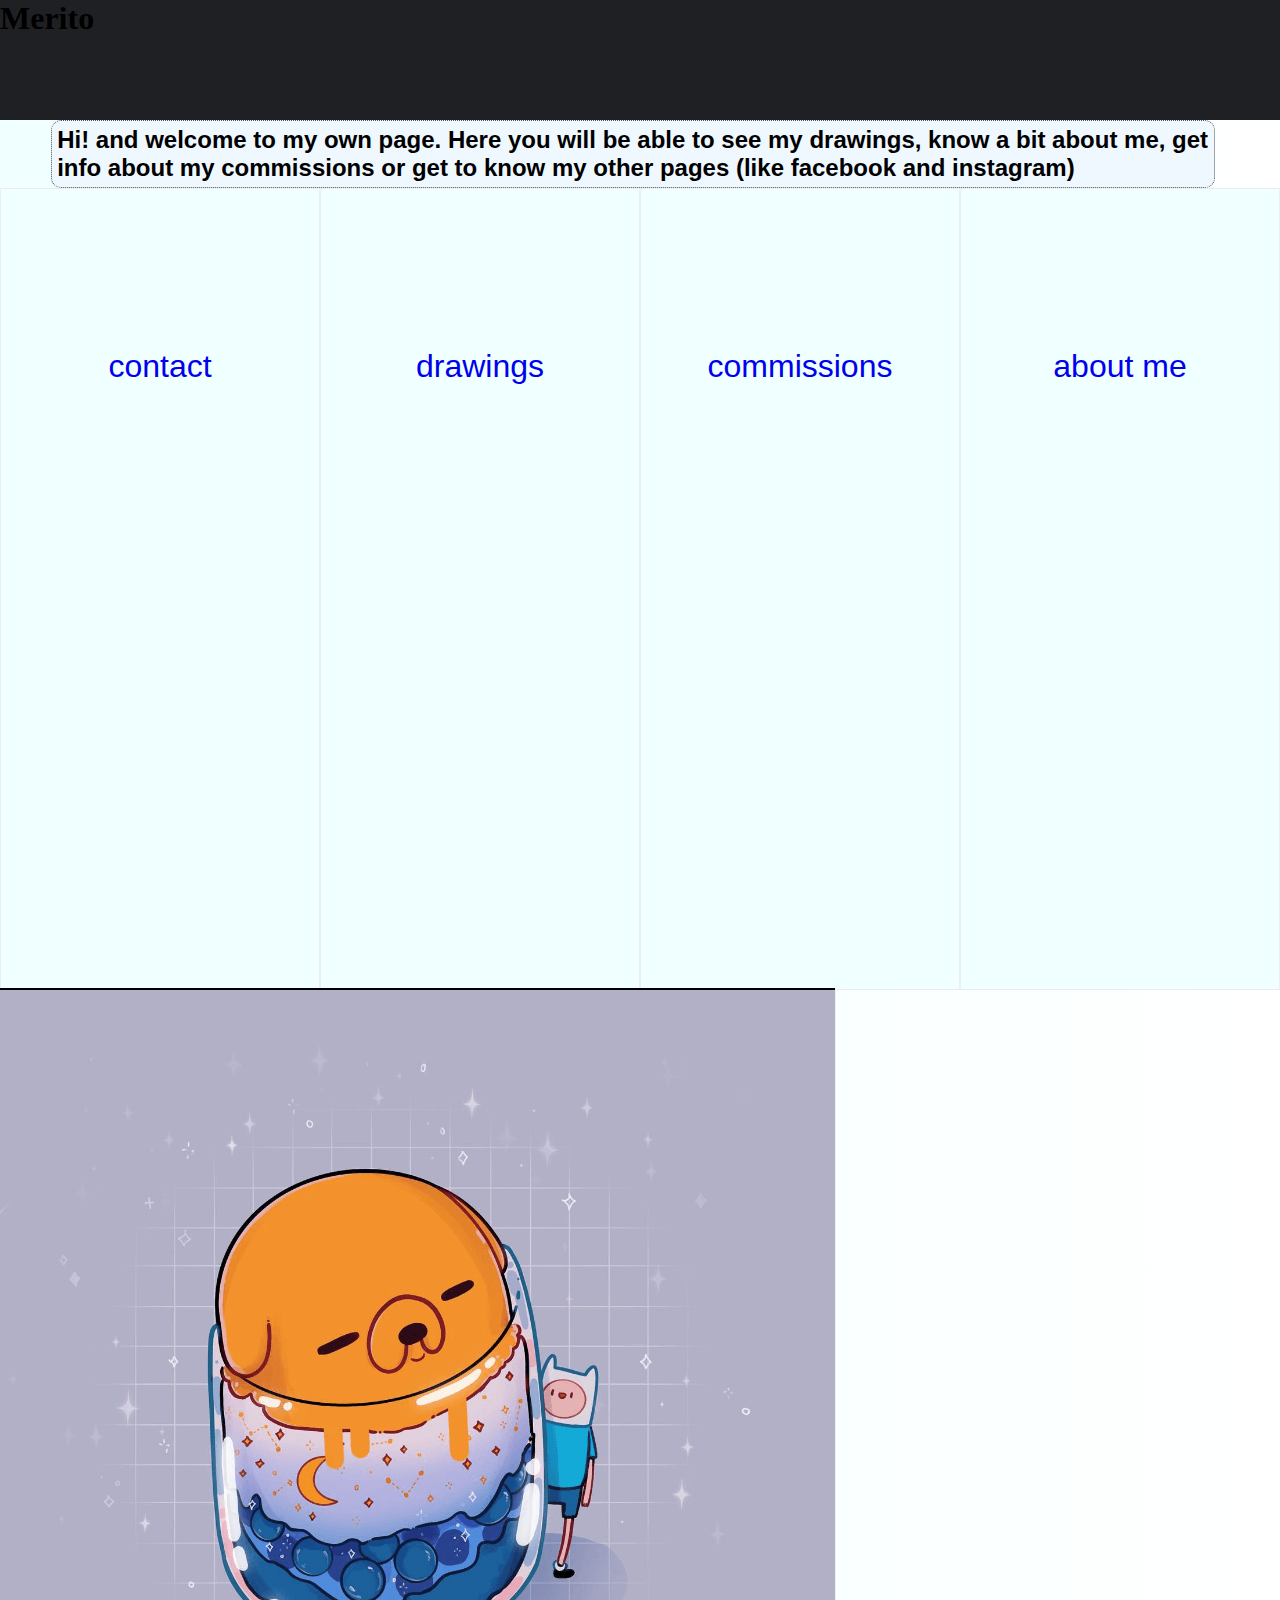
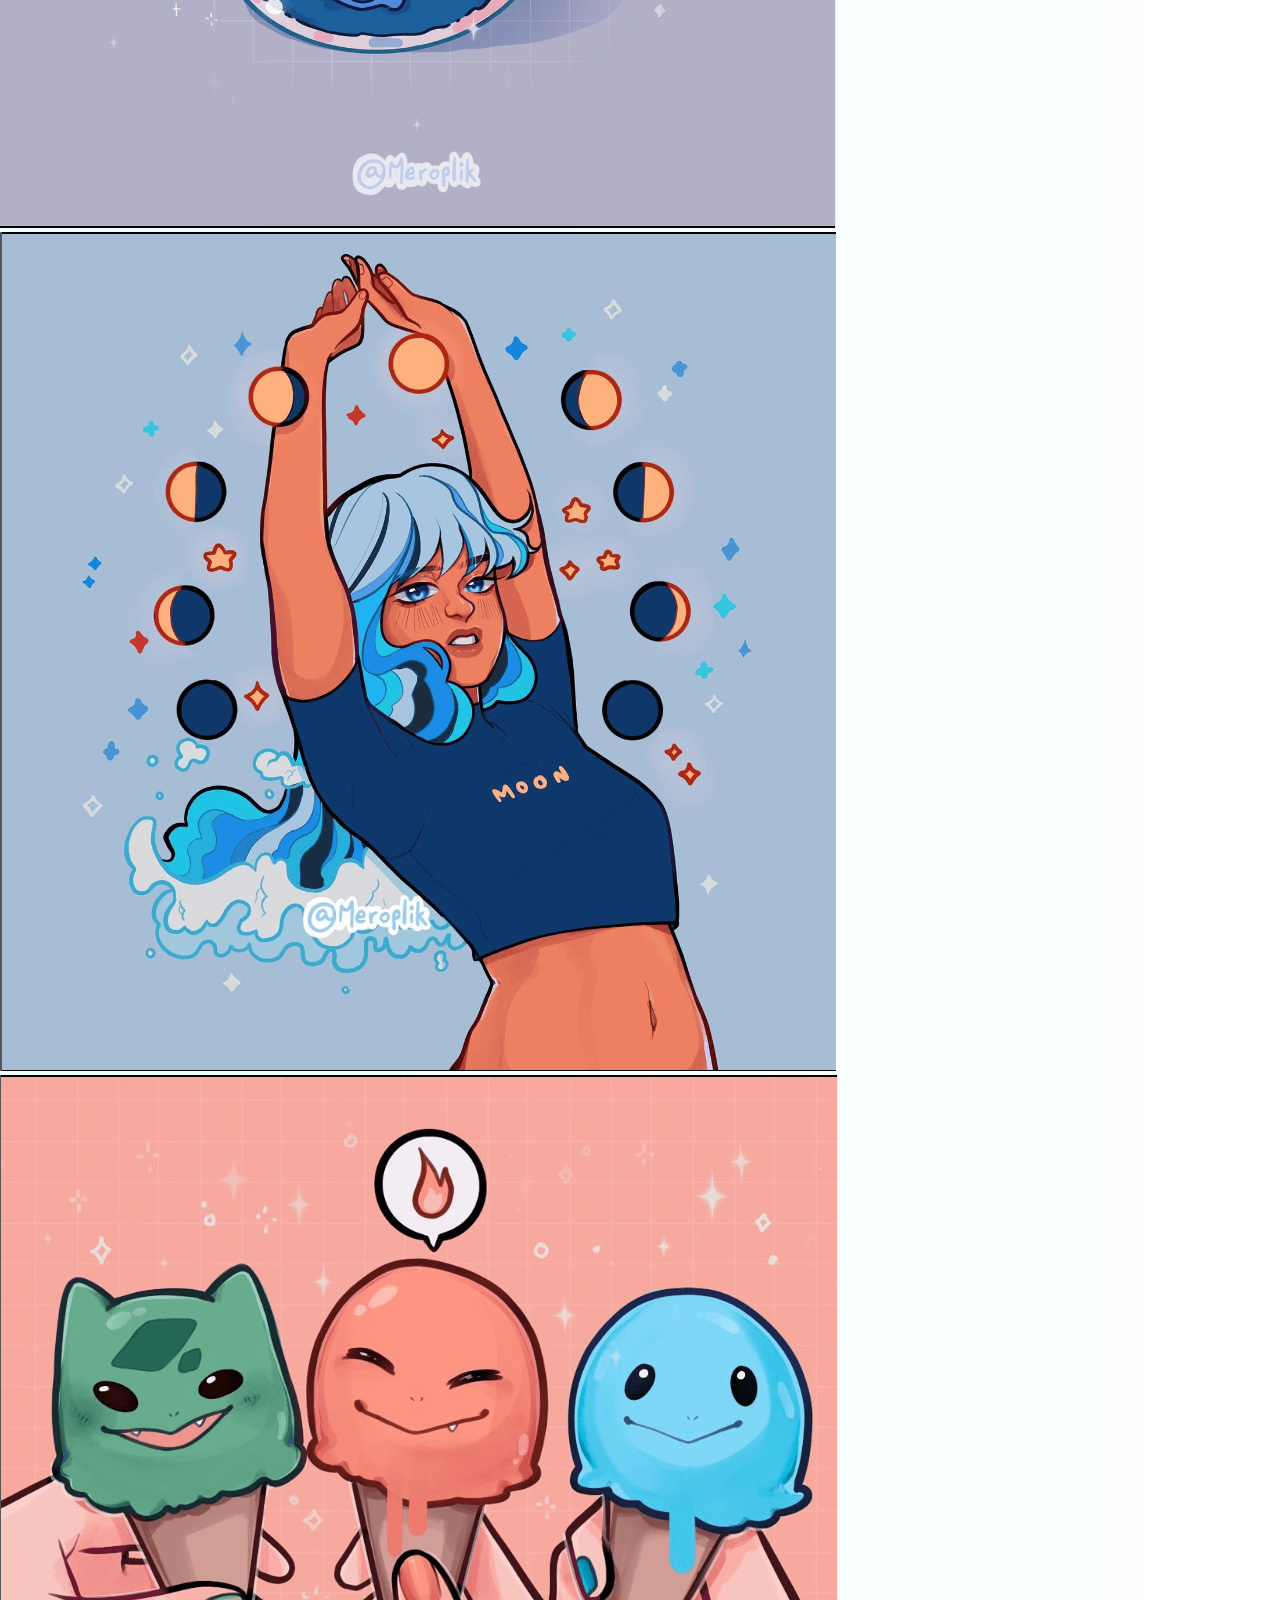
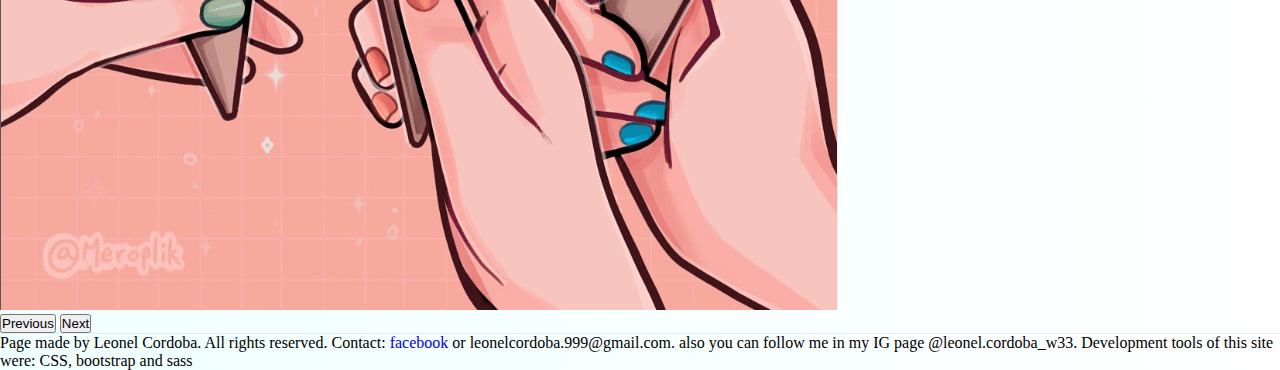
<file: index.html>
<!DOCTYPE html>
<html lang="en">
<head>
    <meta charset="UTF-8">
    <meta http-equiv="X-UA-Compatible" content="IE=edge">
    <meta name="viewport" content="width=device-width, initial-scale=1.0">
    <meta name="description" content="Meroplik's first page . Some drawings, contact links, types of comission and some other things to follow your favorite artist">
    <meta name="keywords" content="Meroplik, draws, dibujo, comissions, draws, about, contact">
    <title>Home</title>

    <!--css-->
   
    <!-- CSS only -->
<link href="https://cdn.jsdelivr.net/npm/bootstrap@5.2.0/dist/css/bootstrap.min.css" rel="stylesheet" integrity="sha384-gH2yIJqKdNHPEq0n4Mqa/HGKIhSkIHeL5AyhkYV8i59U5AR6csBvApHHNl/vI1Bx" crossorigin="anonymous">
<link rel="stylesheet" href="css/estilo.css">
</head>
<body>
    <header>
        <h1>Merito</h1>
    </header>
    <main >
      <h2 class="globo" id="modificadoConDom">Hi! and welcome to my own page. Here you will be able to see my drawings, know a bit about me, get info about my commissions or get to know my other pages (like facebook and instagram)</h2>
    
    <nav>
      <!--le hable por mensaje directo para recibir instruccion de como hacer responsive esta barra de navegacion. Visual Code me toma los mediaquery pero el servidor de a000 no-->  
    
     <div class="barraDeNav">

        <a href="tuki/contact.html"><div class="ancla"><p>contact</p></div></a>
        <a href="tuki/drawings.html"><div class="ancla"><p>drawings</p></div></a>
        <a href="tuki/commissions.html"><div class="ancla"><p>commissions</p></div></a>
        <a href="tuki/aboutme.html"><div class="ancla"><p>about me</p></div></a>
     </div>
    </nav>
    <div id="carouselExampleControls" class="carousel slide container" data-bs-ride="carousel">
        <div class="carousel-inner">
          <div class="carousel-item active">
            <a href="tuki/drawings.html"><img src="img/drawings/adventureTime.png" class="d-block w-100" alt="adventureTime"></a>
          </div>
          <div class="carousel-item">
            <a href="tuki/drawings.html"><img src="img/drawings/luna.png" class="d-block w-100" alt="luna"></a>
          </div>
          <div class="carousel-item">
            <a href="tuki/drawings.html"><img src="img/drawings/pokemon.png" class="d-block w-100" alt="pokemon"></a>
          </div>
        </div>
        <button class="carousel-control-prev" type="button" data-bs-target="#carouselExampleControls" data-bs-slide="prev">
          <span class="carousel-control-prev-icon" aria-hidden="true"></span>
          <span class="visually-hidden">Previous</span>
        </button>
        <button class="carousel-control-next" type="button" data-bs-target="#carouselExampleControls" data-bs-slide="next">
          <span class="carousel-control-next-icon" aria-hidden="true"></span>
          <span class="visually-hidden">Next</span>
        </button>
      </div>
      </main>
      <footer><p>Page made by Leonel Cordoba. All rights reserved. Contact: <a href="https://www.facebook.com/leonel.cordoba2">facebook</a> or leonelcordoba.999@gmail.com.
        also you can follow me in my IG page @leonel.cordoba_w33. Development tools of this site were: CSS, bootstrap and sass </p></footer>
        <script src="JS/js.js"></script>
    <!-- JavaScript Bundle with Popper -->
  
<script src="https://cdn.jsdelivr.net/npm/bootstrap@5.2.0/dist/js/bootstrap.bundle.min.js" integrity="sha384-A3rJD856KowSb7dwlZdYEkO39Gagi7vIsF0jrRAoQmDKKtQBHUuLZ9AsSv4jD4Xa" crossorigin="anonymous"></script>
</body>
</html>
</file>
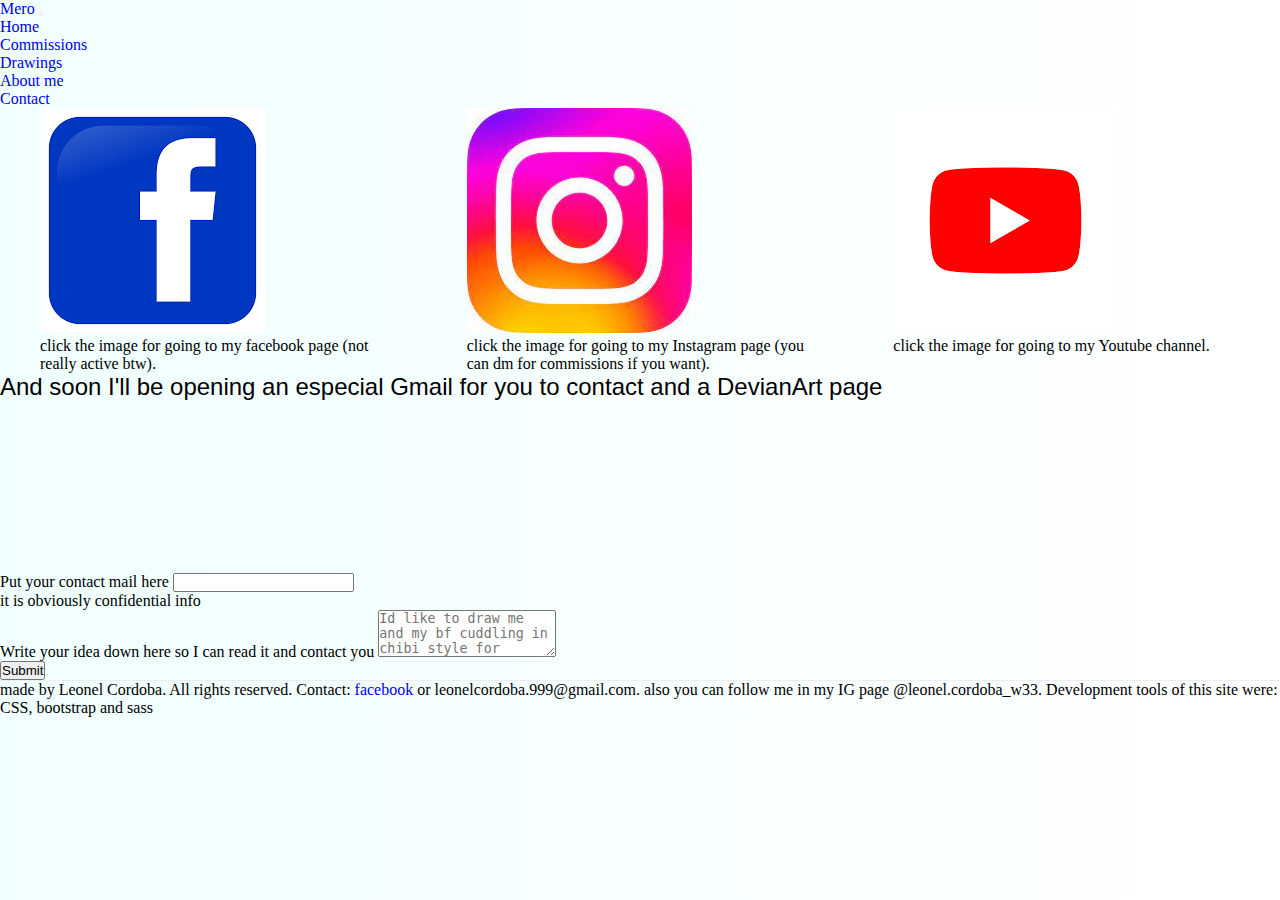
<file: tuki/contact.html>
<!DOCTYPE html>
<html lang="en">
<head>
    <meta charset="UTF-8">
    <meta http-equiv="X-UA-Compatible" content="IE=edge">
    <meta name="viewport" content="width=device-width, initial-scale=1.0">
    <meta name="description" content="Meroplik's instagram page, facebook page and youtube channel links are in this page ">
    <meta name="keywords" content="meroplik, contact, instagram, facebook, youtube, twitter">
    <title>Contact</title> 
    <!--css-->
    <link href="https://cdn.jsdelivr.net/npm/bootstrap@5.2.0/dist/css/bootstrap.min.css" rel="stylesheet" integrity="sha384-gH2yIJqKdNHPEq0n4Mqa/HGKIhSkIHeL5AyhkYV8i59U5AR6csBvApHHNl/vI1Bx" crossorigin="anonymous">
    <link rel="stylesheet" href="../css/estilo.css">
</head>
<body >
  <nav class="navbar navbar-expand-lg bg-light">
    <div class="container-fluid">
      <a class="navbar-brand" href="../index.html">Mero</a>
      <button class="navbar-toggler" type="button" data-bs-toggle="collapse" data-bs-target="#navbarNav" aria-controls="navbarNav" aria-expanded="false" aria-label="Toggle navigation">
        <span class="navbar-toggler-icon"></span>
      </button>
      <div class="collapse navbar-collapse" id="navbarNav">
        <ul class="navbar-nav">
          <li class="nav-item">
            <a class="nav-link active" aria-current="page" href="../index.html">Home</a>
          </li>
          <li class="nav-item">
            <a class="nav-link" href="commissions.html">Commissions</a>
          </li>
          <li class="nav-item">
            <a class="nav-link" href="drawings.html">Drawings</a>
          </li>
          <li class="nav-item">
            <a class="nav-link" href="aboutme.html">About me</a>
          </li>
          <li class="nav-item">
            <a class="nav-link" href="contact.html">Contact</a>
          </li>
        </ul>
      </div>
    </div>
  </nav>
  <section class="container displayFlex ">
    <main class="flex1">
  <div class="espaciado card" >
    <a href="https://www.facebook.com/meritoplik/"><img src="[data-uri]" class="card-img-top" alt="imagendeface"></a>
    <div class="card-body">
      <p class=" sans card-text"> click the image for going to my facebook page (not really active btw).</p>
    </div>
  </div>
  <div class=" espaciado card" >
    <a href="https://www.instagram.com/mer0plik/?hl=es"><img src="[data-uri]" class="card-img-top" alt="imagendeinsta"></a>
    <div class="card-body">
      <p class="sans card-text">click the image for going to my Instagram page (you can dm for commissions if you want).</p>
    </div>
  </div>
  <div class="espaciado card" >
    <a href="https://www.youtube.com/channel/UCf8fXzjnGMvssWTUJmNGA2A"><img  src="[data-uri]" class="card-img-top" alt="yt"></a>
    <div class="card-body">
      <p class="card-text sans">click the image for going to my Youtube channel.</p>
    </div>
  </main>
  </div>
  </section>
    <section class="container">
        <div>
           <p class="margin2 subt">And soon I'll be opening an especial Gmail for you to contact and a DevianArt page</p> 
           </div>
           <form >
            <div class="mb-3">
              <label for="exampleInputEmail1" class="form-label">Put your contact mail here</label>
              <input type="email" class="form-control" id="exampleInputEmail1" aria-describedby="emailHelp">
              <div id="emailHelp" class="form-text">it is obviously confidential info </div>
            </div>
            <div class="mb-3">
              <label for="exampleFormControlTextarea1" class="form-label">Write your idea down here so I can read it and contact you</label>
              <textarea class="form-control" placeholder="Id like to draw me and my bf cuddling in chibi style for example" id="exampleFormControlTextarea1" rows="3"></textarea>
            </div>
            
            <button type="submit" class="btn btn-primary">Submit</button>
          </form>
    </section>
    <footer> <p> made by Leonel Cordoba. All rights reserved. Contact: <a href="https://www.facebook.com/leonel.cordoba2">facebook</a> or leonelcordoba.999@gmail.com.
also you can follow me in my IG page @leonel.cordoba_w33. Development tools of this site were: CSS, bootstrap and sass</p></footer>
    <script src="https://cdn.jsdelivr.net/npm/bootstrap@5.2.0/dist/js/bootstrap.bundle.min.js" integrity="sha384-A3rJD856KowSb7dwlZdYEkO39Gagi7vIsF0jrRAoQmDKKtQBHUuLZ9AsSv4jD4Xa" crossorigin="anonymous"></script>
</body>
</html>
</file>
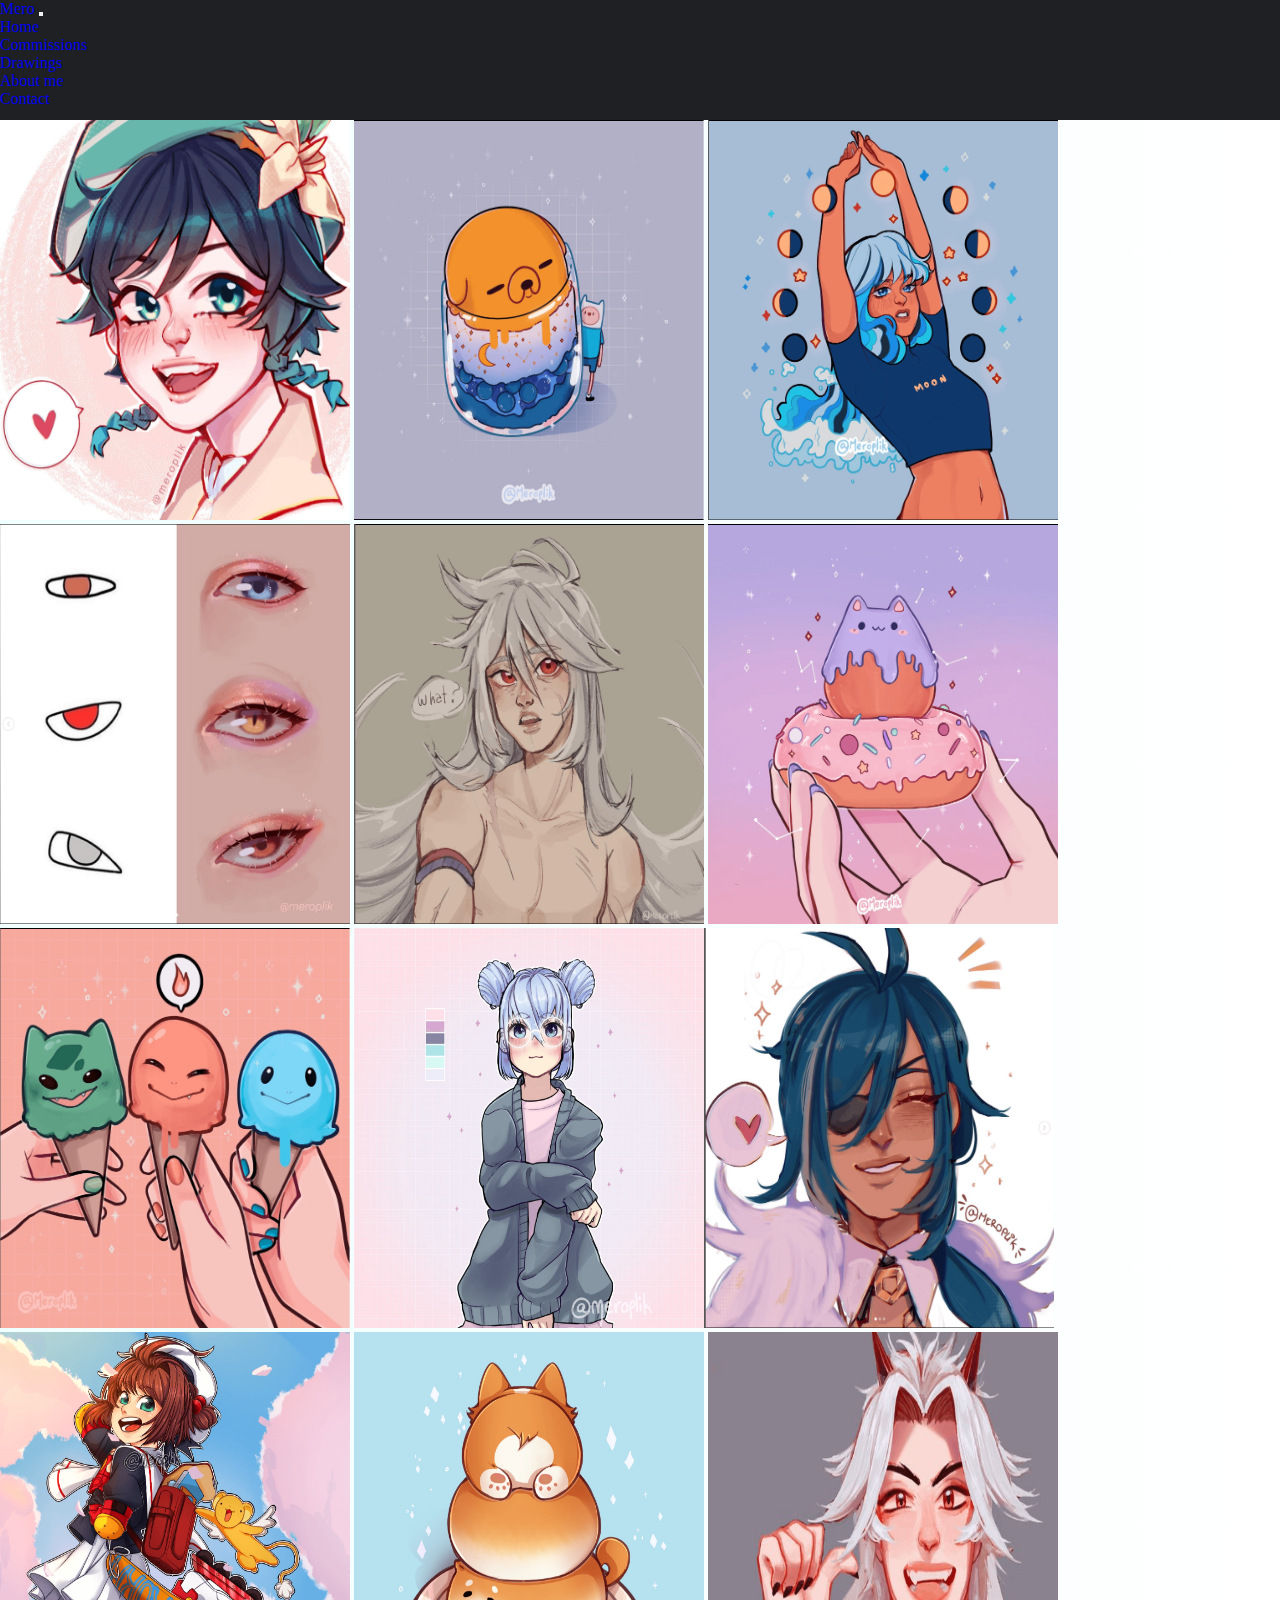
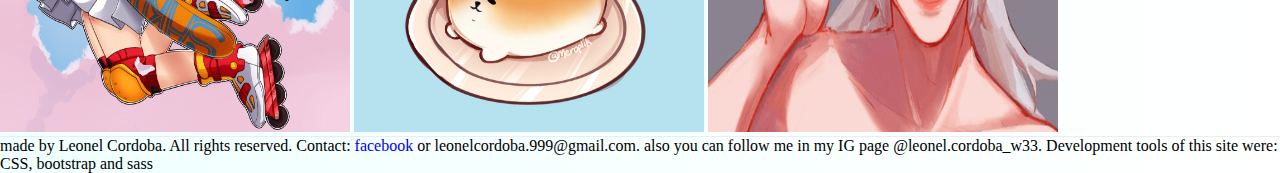
<file: tuki/drawings.html>
<!DOCTYPE html>
<html lang="en">
<head>
    <meta charset="UTF-8">
    <meta http-equiv="X-UA-Compatible" content="IE=edge">
    <meta name="viewport" content="width=device-width, initial-scale=1.0">
    <meta name="description" content="some of meroplik's draws">
    <meta name="keywords" content="Meroplik, draws, commissions, dibujos">
    <title>Drawings</title>
    <!--css-->
    <link href="https://cdn.jsdelivr.net/npm/bootstrap@5.2.0/dist/css/bootstrap.min.css" rel="stylesheet" integrity="sha384-gH2yIJqKdNHPEq0n4Mqa/HGKIhSkIHeL5AyhkYV8i59U5AR6csBvApHHNl/vI1Bx" crossorigin="anonymous">
    <link rel="stylesheet" href="../css/estilo.css">
</head>
<body>
    <header>
      <nav class="navbar navbar-expand-lg bg-light zind1">
        <div class="container-fluid">
          <a class="navbar-brand" href="../index.html">Mero</a>
          <button class="navbar-toggler" type="button" data-bs-toggle="collapse" data-bs-target="#navbarNav" aria-controls="navbarNav" aria-expanded="false" aria-label="Toggle navigation">
            <span class="navbar-toggler-icon"></span>
          </button>
          <div class="collapse navbar-collapse" id="navbarNav">
            <ul class="navbar-nav">
              <li class="nav-item">
                <a class="nav-link active" aria-current="page" href="../index.html">Home</a>
              </li>
              <li class="nav-item">
                <a class="nav-link" href="commissions.html">Commissions</a>
              </li>
              <li class="nav-item">
                <a class="nav-link" href="drawings.html">Drawings</a>
              </li>
              <li class="nav-item">
                <a class="nav-link" href="aboutme.html">About me</a>
              </li>
              <li class="nav-item">
                <a class="nav-link" href="contact.html">Contact
                </a>
              </li>
            </ul>
          </div>
        </div>
      </nav>
    </header>
<main>
    <div class="container-fluid text-center zind0">
        <div class="row">
          <div class="col-xl-12 col-md-6 col-sm-12 col-xs-12">
            <img class="dibujo tamanio" src="../img/drawings/venti.png" alt="dibujo de venti">
            <img class="dibujo tamanio" src="../img/drawings/adventureTime.png" alt="hora de aventura">
            <img class="dibujo tamanio" src="../img/drawings/luna.png" alt="luna">
            <img class="dibujo tamanio " src="../img/drawings/ojos.png" alt="ojos">
            <img class="dibujo tamanio" src="../img/razor.png" alt="kaeya">
            <img class="dibujo tamanio" src="../img/drawings/michiBoladeFraile.png" alt="gatito">
            <img class="dibujo tamanio" src="../img/drawings/pokemon.png" alt="pokemon">
            <img class="dibujo tamanio" src="../img/otraimg.png" alt="tablet vs telefono"><img class="dibujo" src="../img/drawings/kaeya.png" alt="kaeya">
            <img class="dibujo tamanio" src="../img/otraotraimg.png" alt="gatito">
            <img class="dibujo tamanio" src="../img/otraimg2.png" alt="pokemon">
            <img class="dibujo tamanio" src="../img/FLBRkOmXIAYLykF.png" alt="tablet vs telefono"> </div>
            <!--tuve que tocar un par de cosas aca por que solucionando un problema en otra file rompi esta, mi idea es agregar 24 img a esta file-->
    
      
        </div>
      
      </div>
    </main>
    <footer> <p> made by Leonel Cordoba. All rights reserved. Contact: <a href="https://www.facebook.com/leonel.cordoba2">facebook</a> or leonelcordoba.999@gmail.com.
      also you can follow me in my IG page @leonel.cordoba_w33. Development tools of this site were: CSS, bootstrap and sass</p></footer>
      <script src="https://cdn.jsdelivr.net/npm/bootstrap@5.2.0/dist/js/bootstrap.bundle.min.js" integrity="sha384-A3rJD856KowSb7dwlZdYEkO39Gagi7vIsF0jrRAoQmDKKtQBHUuLZ9AsSv4jD4Xa" crossorigin="anonymous"></script>
</body>
</html>
</file>
<file: css/estilo.css>
* {
  margin: 0;
  padding: 0; }

header {
  background-color: #1f2023;
  width: 100%;
  height: 120px; }

.ancla {
  height: 100%;
  background-color: azure;
  display: flex;
  justify-content: center;
  width: auto;
  border: 1px solid #EBEDF0; }

.ancla p {
  margin-top: 50%;
  font-family: Impact, Haettenschweiler, 'Arial Narrow Bold', sans-serif;
  text-decoration: none;
  font-size: xx-large; }

a {
  text-decoration: none; }
  .globo{
    animation-name:dibujo;
    animation-duration: 3s;
    border: #495057 1px dotted;
    width: 90%;
    border-radius: 10px;
    background-color: aliceblue;
    margin-left: 4%;
    font-family: Impact, Haettenschweiler, 'Arial Narrow Bold', sans-serif;
    padding: 5px;
  }

.barraDeNav {
  height: 800px;
  width: 100%;
  display: grid;
  grid-template-columns: 1fr 1fr 1fr 1fr; }

.ancla:hover {
  background-color: #495057;
  transition: all 4s; }

footer {
  border-top: 1px solid #EBEDF0; }

.box3 {
  width: 100%;
  display: grid;
  grid-template-columns: 1fr 1fr 1fr 1fr;
  grid-template-rows: 1fr 1fr 1fr;
  gap: 10px; }

@keyframes dibujo {
  0% {
    opacity: 0; }
  100% {
    opacity: 100%; } }

.dibujo {
  width: 350px;
  height: 400px;
  animation-name: dibujo;
  animation-duration: 3s; }

.ejemploDeComision {
  border-radius: 1px;
  border-top: 0.5px solid #EBEDF0; }

.ejemploDeComision {
  width: 600px;
  height: 400px; }
.zind1{
  z-index: 1;
}
.zind0{
  z-index: 0;
}
.descripcion {
  font-size: larger;
  font-family: 'Gill Sans', 'Gill Sans MT', Calibri, 'Trebuchet MS', sans-serif;
  font-weight: 40px;
  width: auto;
  background-color: beige;
  border-radius: 5px;
  border: black dotted 0.5px;
  padding: 5px; }

#ranitatxt {
  grid-area: ranitatxt; }

#ranitaimg {
  grid-area: ranitaimg; }

#ittoimg {
  grid-area: ittoimg; }

#ittotxt {
  grid-area: ittotxt; }

#chibiimg {
  grid-area: chibiimg; }

#chibitxt {
  grid-area: chibitxt; }

#sketchtxt {
  grid-area: sketchtxt; }

#sketchimg {
  grid-area: sketchimg; }

#commissions {
  display: grid;
  grid-template-areas: "ittoimg ittotxt"
 "ranitaimg ranitatxt"
 "chibiimg chibitxt"
 "sketchimg sketchtxt";
  grid-template-columns: 600px auto;
  grid-template-rows: 400px 400px; }

.aboutme {
  width: 100%;
  display: flex;
  flex-direction: row; }

.cajaDeTexto {
  height: 400px;
  width: 32%;
  gap: 1%;
  display: flex;
  display: inline-table;
  background-color: #1f2023; }
  .cajaDeTexto img {
    margin-top: 300%; }

.subt {
  height: 50px;
  font-family: Impact, Haettenschweiler, 'Arial Narrow Bold', sans-serif;
  text-decoration: none;
  font-size: x-large; }

.about {
  font-size: large; }

body {
  background: linear-gradient(to right, azure, #FFF); }

.box5 {
  margin-top: 25%;
  width: 22%;
  display: flex;
  flex-direction: column;
  background-color: beige; }

@media (min-width: 1650px) {
  .dibujo {
    width: 24.5%;
    height: 400px;
    animation-name: dibujo;
    animation-duration: 3s; } }

.navigator {
  display: grid;
  grid-template-columns: repeat(4, 1fr);
  height: 120px; }

.cajaDenavigator {
  height: 100%;
  background-color: azure;
  display: flex;
  justify-content: center;
  width: auto;
  border: 1px solid #EBEDF0; }
  .cajaDenavigator p {
    font-family: Impact, Haettenschweiler, 'Arial Narrow Bold', sans-serif;
    text-decoration: none;
    font-size: xx-large; }

.cc {
  margin-top: 100px; }

.hh {
  margin: 50px 25px; }

.H400 {
  height: 400px; }
.card{
  width: 400px;
 margin: 0 40px;}
  .flex1{
  display: flex;
  flex-direction: row;

  }
  @media(max-width:456px){
    .card{
      width: 350px;
    }
  }
@media (max-width: 330px) {
  .container {
    padding: 0;
    margin-left: 0%; }
  .espaciado {
    margin: 40px 15%; }
  .card {
    width: 11rem; } }

@media (min-width: 1400px) {
  .hh {
    width: 600px; } }

@media (min-width: 1200px) {
  .hh {
    width: 400px; } }

@media (min-width: 1400px) {
  .hh {
    width: 500px; } }

@media (max-width: 1000px) {
  .barraDeNav {
    width: 100%;
    display: grid;
    grid-template-columns: 1fr 1fr; }
  .carousel {
    margin-top: 400px; }
  .ancla {
    padding: 20%;
    margin-top: 0%; }
  .hh {
    width: 700px; } }

@media (max-width: 700px) {
  .carousel {
    margin-top: 40%; } }

@media (max-width: 760px) {
  .hh {
    width: 650px;
    margin: 40px 0; }
  .container {
    margin: 0;
    padding: 0; } }

@media (max-width: 660px) {
  .hh {
    margin: 50px 0px;
    width: 500px; }
  .nomargin {
    margin: 30px 0px; }
  .flex1 {
    display: flex;
    flex-direction: column; } }

@media (max-width: 515px) {
  .hh {
    width: 300px;
    margin: 20px 10%; } }

.margin2 {
  margin-bottom: 150px; }

@media (max-width: 370px) {
  .tamanio {
    width: 230px;
    height: 300px; }
  .tamanio2 {
    height: 240px;
    width: 200px; }
  .barraDeNav {
    height: auto;
    width: 100%;
    display: grid;
    grid-template-columns: 1fr; } }

@media (max-width: 350px) {
  .hh {
    margin: 20px 0; }
  .subt {
    height: 50px;
    font-family: Impact, Haettenschweiler, 'Arial Narrow Bold', sans-serif;
    text-decoration: none;
    font-size: x-large;
    font-size: large; } }

@media (max-width: 310px) {
  .hh {
    width: 160px;
    height: 380px;
    margin: 15px 0; } }

@media (max-width: 230px) {
  .container {
    padding: 0;
    margin-left: 0%; }
  .espaciado {
    margin: 40px 0px; }
  .card {
    width: 11rem; }
  .tamanio {
    width: 130px;
    height: 210px; }
  p {
    font-size: small; } }
@media (min-width:370px){
  .tamanio2{
    width: 360px;
    height: 380px;
  }
}
.buttonn{
  background-color: greenyellow;
  border: #495057 5px dotted;
  width: 300px;
  height: 150px;
  align-content: center;
  display: flex;
}
</file>
